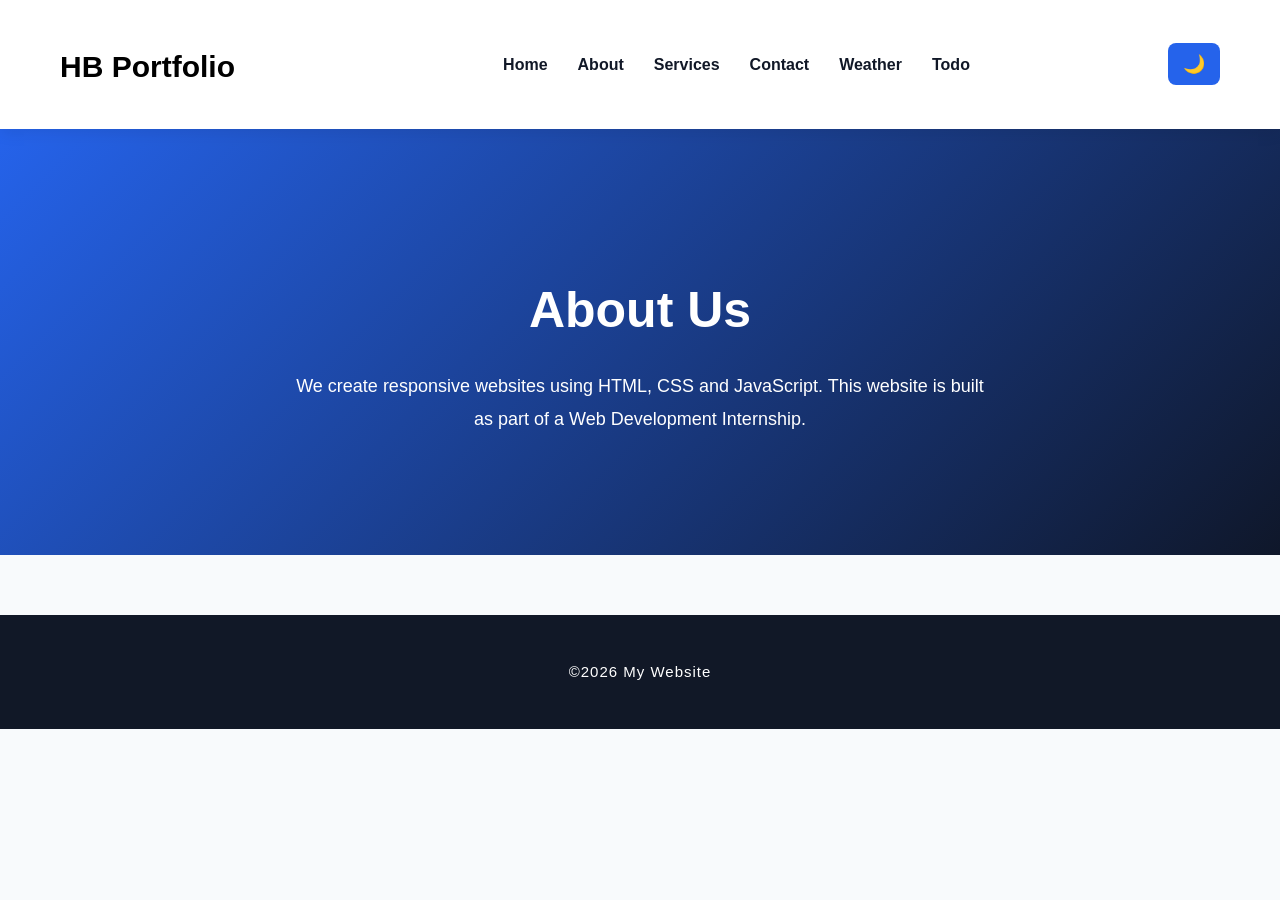
<file: about.html>
<!DOCTYPE html>
<html lang="en">
  <head>
<meta charset="UTF-8">
<meta name="viewport" content="width=device-width, initial-scale=1.0">

<title>About | HB Portfolio</title>

<meta name="description" content="Learn more about HB Portfolio, our web development journey, skills, and responsive website projects.">

<meta name="keywords" content="About, Portfolio, Web Development, HTML, CSS, JavaScript, Frontend">

<meta name="author" content="Himansh Bhagi">

<meta name="robots" content="index, follow">

<meta name="theme-color" content="#0d6efd">

<meta property="og:title" content="About | HB Portfolio">

<meta property="og:description" content="Learn more about HB Portfolio and our web development projects.">

<meta property="og:type" content="website">

<link rel="stylesheet" href="style.css">
</head>

<body>

<header>
<nav>
    <h2><span>HB</span> Portfolio</h2>

    <div class="menu-toggle" id="menu-toggle" role="button" aria-label="Open Navigation Menu">☰</div>

    <ul>
        <li><a href="index.html">Home</a></li>
        <li><a href="about.html">About</a></li>
        <li><a href="services.html">Services</a></li>
        <li><a href="contact.html">Contact</a></li>
        <li><a href="weather.html">Weather</a></li>
<li><a href="todo.html">Todo</a></li>
    </ul>

    <button id="theme-toggle" aria-label="Toggle Dark Mode">🌙</button>
</nav>
</header>

<section class="hero">
<h1>About Us</h1>

<p>
We create responsive websites using HTML, CSS and JavaScript.
This website is built as part of a Web Development Internship.
</p>

</section>

<footer>
<p>&copy;2026 My Website</p>
</footer>
<script src="script.js"></script>
</body>
</html>
</file>
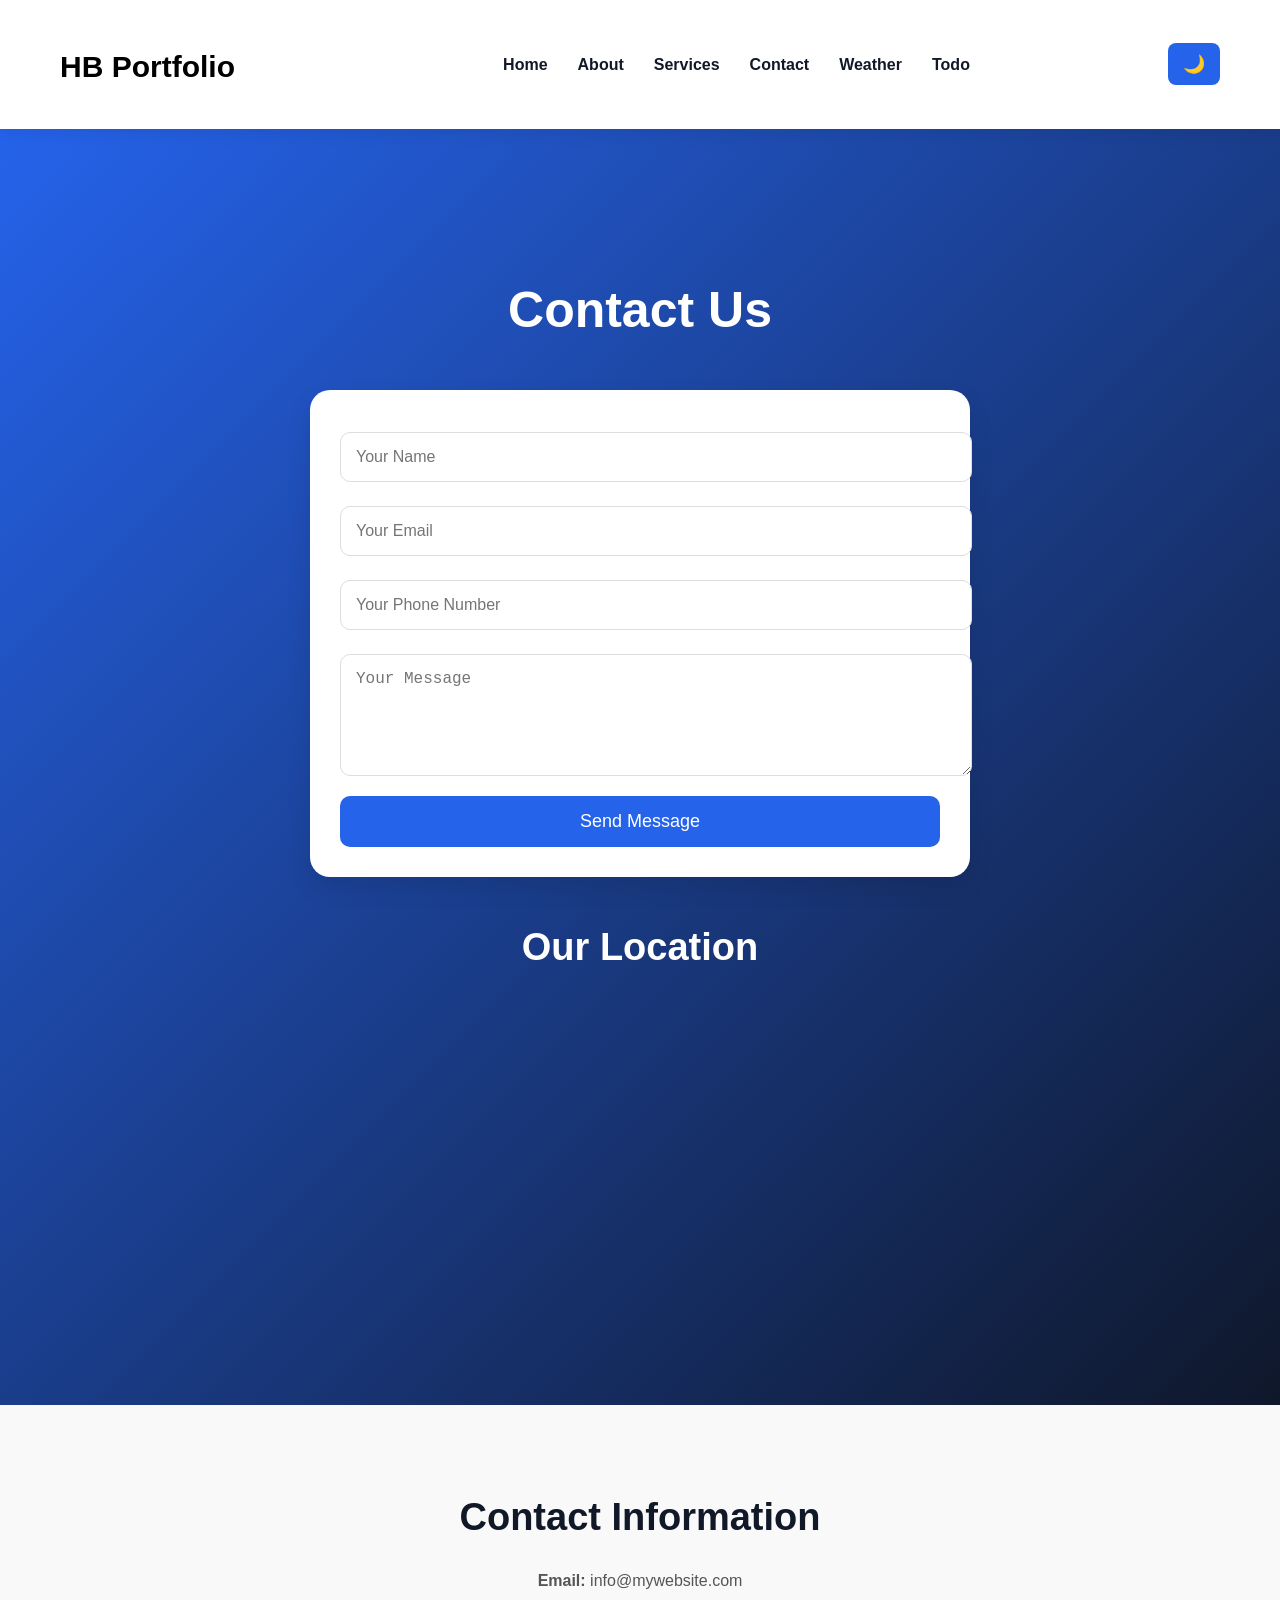
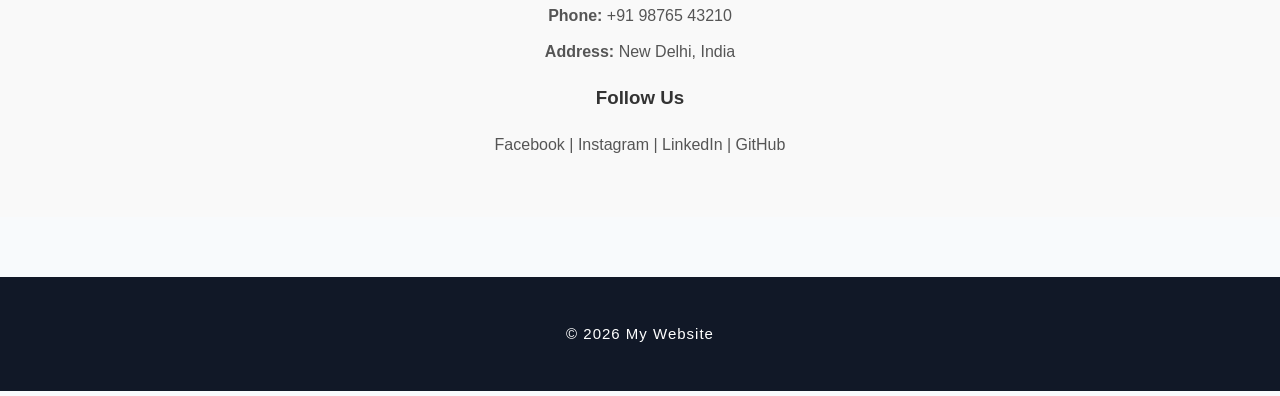
<file: contact.html>
<!DOCTYPE html>
<html lang="en">
</html>
<head>
<meta charset="UTF-8">
<meta name="viewport" content="width=device-width, initial-scale=1.0">

<title>Contact | HB Portfolio</title>

<meta name="description" content="Contact HB Portfolio for web development, UI design, and website support services.">

<meta name="keywords" content="Contact, Portfolio, Web Development, UI Design, Website Support">

<meta name="author" content="Himansh Bhagi">

<meta name="robots" content="index, follow">

<meta name="theme-color" content="#0d6efd">

<meta property="og:title" content="Contact | HB Portfolio">

<meta property="og:description" content="Get in touch with HB Portfolio for professional web development services.">

<meta property="og:type" content="website">

<link rel="stylesheet" href="style.css">
</head>

<body>

<header>
<nav>
    <h2><span>HB</span> Portfolio</h2>

    <div class="menu-toggle" id="menu-toggle" role="button" aria-label="Open Navigation Menu">☰</div>

    <ul>
        <li><a href="index.html">Home</a></li>
        <li><a href="about.html">About</a></li>
        <li><a href="services.html">Services</a></li>
        <li><a href="contact.html">Contact</a></li>
        <li><a href="weather.html">Weather</a></li>
<li><a href="todo.html">Todo</a></li>
    </ul>

    <button id="theme-toggle" aria-label="Toggle Dark Mode">🌙</button>
</nav>
</header>

<section class="hero">
<h1>Contact Us</h1>

<form id="contactForm" novalidate>

    <input type="text" id="name" placeholder="Your Name" required>

    <input type="email" id="email" placeholder="Your Email" required>

    <input type="tel" id="phone" placeholder="Your Phone Number" required>

    <textarea id="message" placeholder="Your Message" rows="5" required></textarea>

    <button type="submit">Send Message</button>

</form>
<h2>Our Location</h2>

<iframe
src="https://www.google.com/maps?q=New+Delhi&output=embed"
width="100%"
height="300"
style="border:0;"
loading="lazy"
allowfullscreen>
</iframe>

</section>
<section class="contact-info">
    <h2>Contact Information</h2>

    <p><strong>Email:</strong> info@mywebsite.com</p>
    <p><strong>Phone:</strong> +91 98765 43210</p>
    <p><strong>Address:</strong> New Delhi, India</p>

    <h3>Follow Us</h3>

    <p>
        Facebook | Instagram | LinkedIn | GitHub
    </p>
</section>
<footer>
<p>&copy; 2026 My Website</p>
</footer>
<script src="script.js"></script>
</body>
</html>
</file>
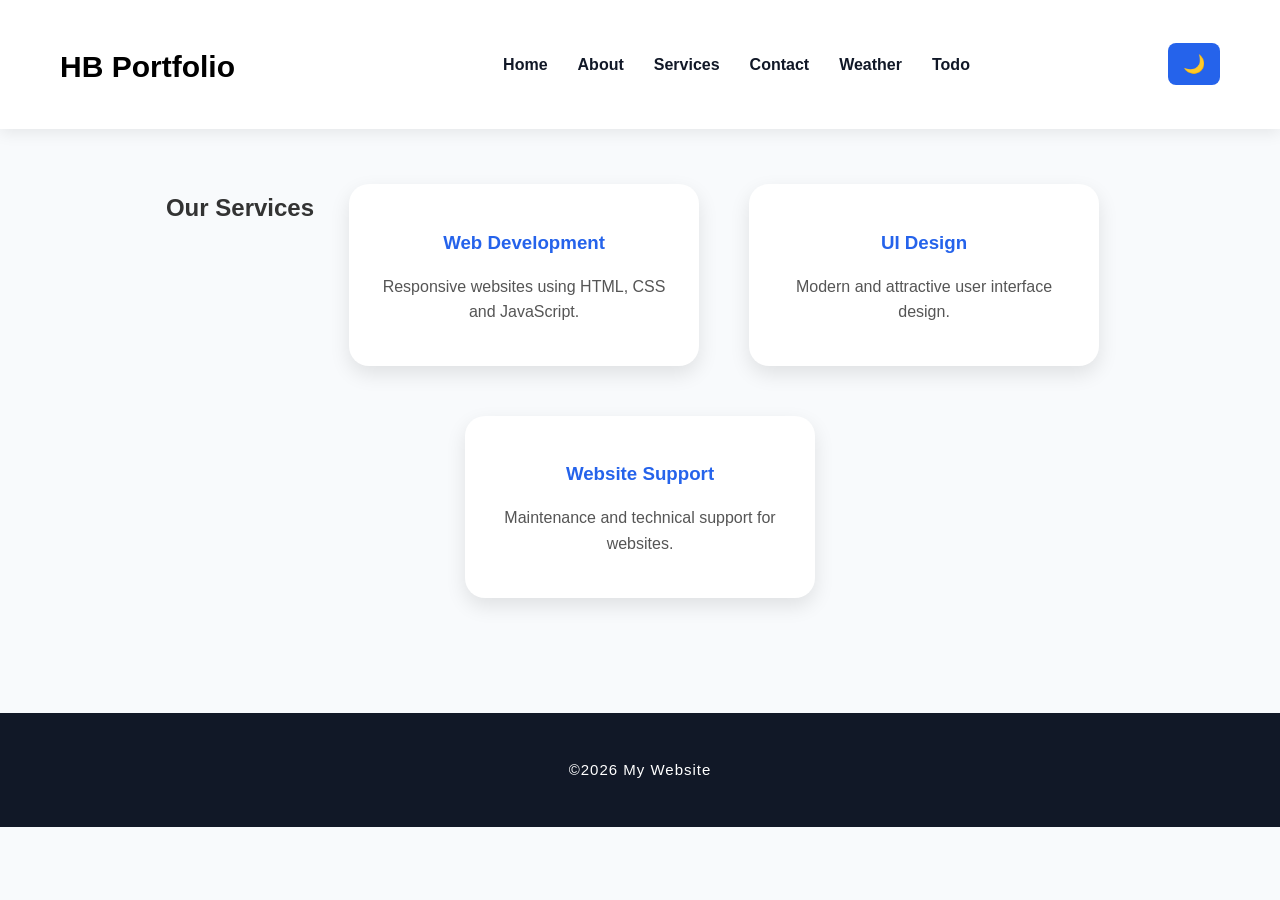
<file: services.html>
<!DOCTYPE html>
<html lang="en">
<head>
<meta charset="UTF-8">
<meta name="viewport" content="width=device-width, initial-scale=1.0">

<title>Services | HB Portfolio</title>

<meta name="description" content="Explore the web development, UI design, and website support services offered by HB Portfolio.">

<meta name="keywords" content="Services, Web Development, UI Design, Website Support, HTML, CSS, JavaScript">

<meta name="author" content="Himansh Bhagi">

<meta name="robots" content="index, follow">

<meta name="theme-color" content="#0d6efd">

<meta property="og:title" content="Services | HB Portfolio">

<meta property="og:description" content="Explore web development, UI design, and website support services.">

<meta property="og:type" content="website">

<link rel="stylesheet" href="style.css">
</head>

<body>

<header>
<nav>
    <h2><span>HB</span> Portfolio</h2>

    <div class="menu-toggle" id="menu-toggle" role="button" aria-label="Open Navigation Menu">☰</div>

    <ul>
        <li><a href="index.html">Home</a></li>
        <li><a href="about.html">About</a></li>
        <li><a href="services.html">Services</a></li>
        <li><a href="contact.html">Contact</a></li>
        <li><a href="weather.html">Weather</a></li>
<li><a href="todo.html">Todo</a></li>
    </ul>

    <button id="theme-toggle" aria-label="Toggle Dark Mode">🌙</button>
</nav>
</header>

<section class="services">
<h1>Our Services</h1>

<div class="card">
<h3>Web Development</h3>
<p>Responsive websites using HTML, CSS and JavaScript.</p>
</div>

<div class="card">
<h3>UI Design</h3>
<p>Modern and attractive user interface design.</p>
</div>

<div class="card">
<h3>Website Support</h3>
<p>Maintenance and technical support for websites.</p>
</div>

</section>

<footer>
<p>&copy;2026 My Website</p>
</footer>
<script src="script.js"></script>
</body>
</html>
</file>
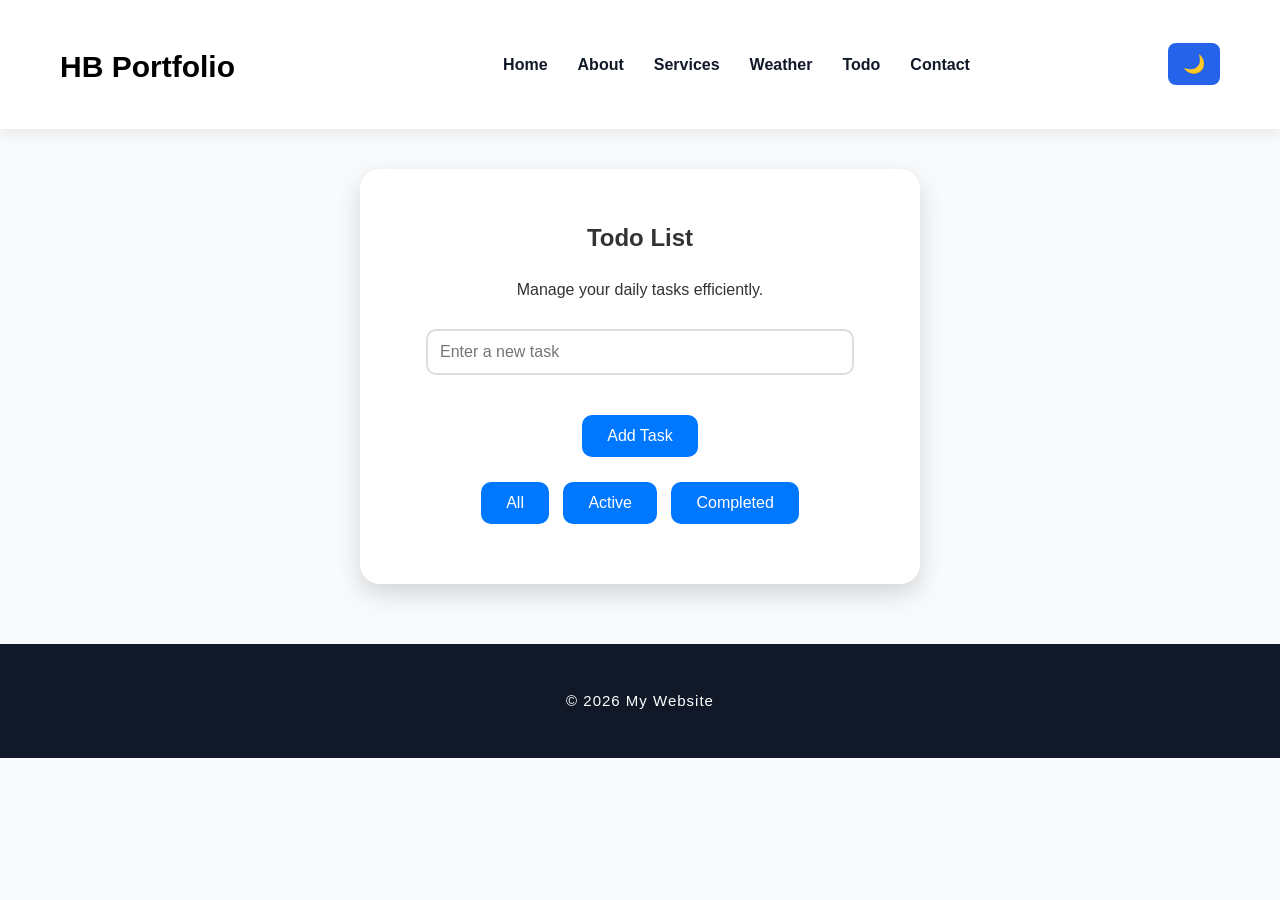
<file: todo.html>
<!DOCTYPE html>
<html lang="en">
<head>
<meta charset="UTF-8">
<meta name="viewport" content="width=device-width, initial-scale=1.0">

<title>Todo List | HB Portfolio</title>

<meta name="description" content="Organize your daily tasks with a responsive Todo List application built using HTML, CSS, JavaScript, and LocalStorage.">

<meta name="keywords" content="Todo List, Task Manager, JavaScript, HTML, CSS, LocalStorage">

<meta name="author" content="Himansh Bhagi">

<meta name="robots" content="index, follow">

<meta name="theme-color" content="#0d6efd">

<meta property="og:title" content="Todo List | HB Portfolio">

<meta property="og:description" content="Manage your daily tasks efficiently with a responsive Todo List application.">

<meta property="og:type" content="website">

<link rel="stylesheet" href="style.css">
</head>

<body>

<header>
<nav>
<h2><span>HB</span> Portfolio</h2>

<div class="menu-toggle" id="menu-toggle" role="button" aria-label="Open Navigation Menu">☰</div>

<ul>
<li><a href="index.html">Home</a></li>
<li><a href="about.html">About</a></li>
<li><a href="services.html">Services</a></li>
<li><a href="weather.html">Weather</a></li>
<li><a href="todo.html">Todo</a></li>
<li><a href="contact.html">Contact</a></li>
</ul>

<button id="theme-toggle" aria-label="Toggle Dark Mode">🌙</button>

</nav>
</header>

<section class="weather-box">

<h1>Todo List</h1>

<p>Manage your daily tasks efficiently.</p>

<input
type="text"
id="taskInput"
placeholder="Enter a new task">

<br><br>

<button id="addTask">
Add Task
</button>

<div class="filters">

<button id="allBtn">All</button>

<button id="activeBtn">Active</button>

<button id="completedBtn">Completed</button>

</div>

<ul id="taskList"></ul>

</section>

<footer>
<p>&copy; 2026 My Website</p>
</footer>

<script src="script.js"></script>

</body>
</html>
</file>
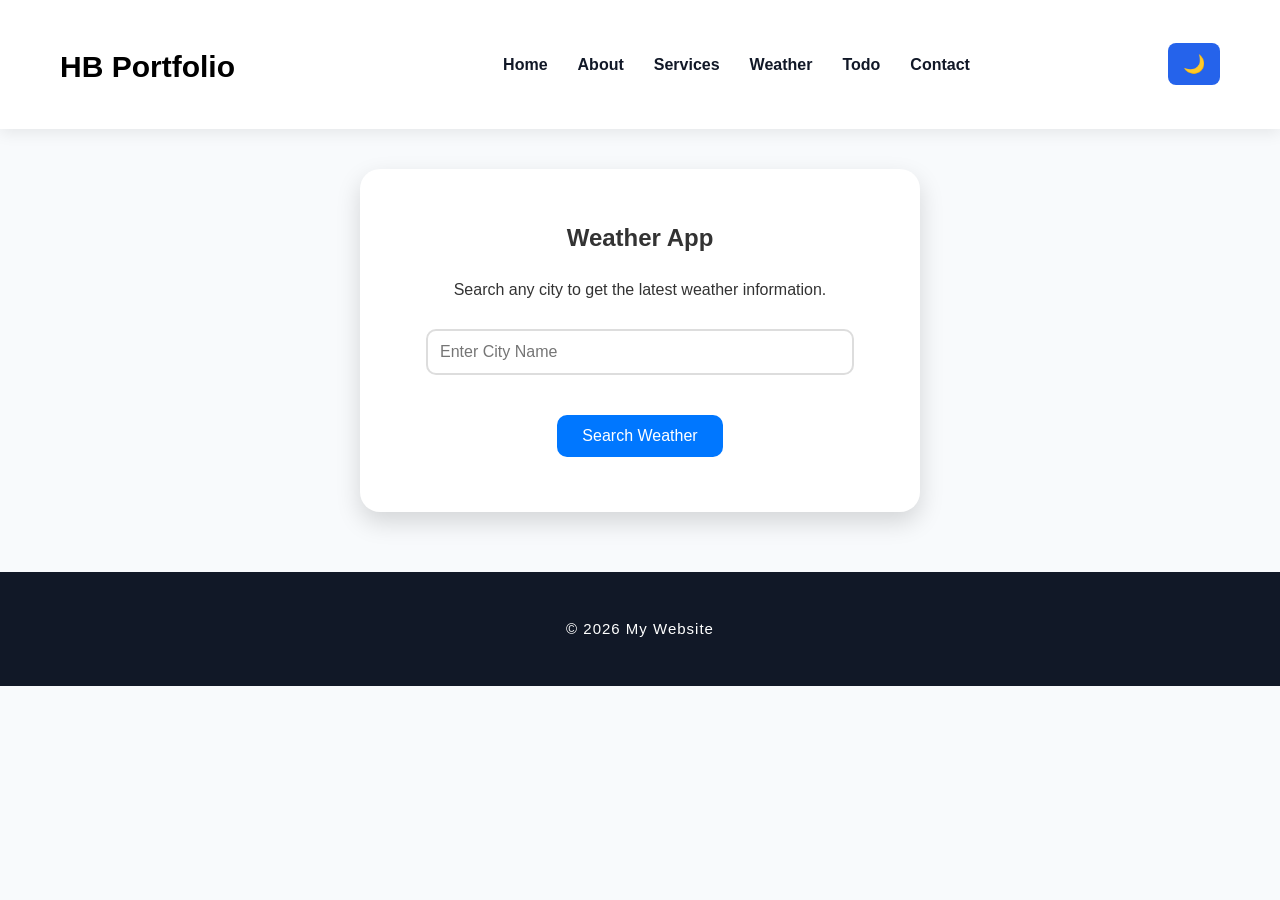
<file: weather.html>
<!DOCTYPE html>
<html lang="en">
<head>
<meta charset="UTF-8">
<meta name="viewport" content="width=device-width, initial-scale=1.0">

<title>Weather App | HB Portfolio</title>

<meta name="description" content="Check live weather updates for any city using the OpenWeather API with a responsive weather application.">

<meta name="keywords" content="Weather App, OpenWeather API, HTML, CSS, JavaScript, Live Weather">

<meta name="author" content="Himansh Bhagi">

<meta name="robots" content="index, follow">

<meta name="theme-color" content="#0d6efd">

<meta property="og:title" content="Weather App | HB Portfolio">

<meta property="og:description" content="Get real-time weather information for any city with the Weather App.">

<meta property="og:type" content="website">

<link rel="stylesheet" href="style.css">
</head>

<body>

<header>
<nav>
<h2><span>HB</span> Portfolio</h2>

<div class="menu-toggle" id="menu-toggle" role="button" aria-label="Open Navigation Menu">☰</div>

<ul>
<li><a href="index.html">Home</a></li>
<li><a href="about.html">About</a></li>
<li><a href="services.html">Services</a></li>
<li><a href="weather.html">Weather</a></li>
<li><a href="todo.html">Todo</a></li>
<li><a href="contact.html">Contact</a></li>
</ul>

<button id="theme-toggle" aria-label="Toggle Dark Mode">🌙</button>

</nav>
</header>

<section class="weather-box">

<h1>Weather App</h1>

<p>Search any city to get the latest weather information.</p>

<input
type="text"
id="cityInput"
placeholder="Enter City Name">

<br><br>

<button id="searchWeather">
Search Weather
</button>

<div id="weatherResult"></div>

</section>

<footer>
<p>&copy; 2026 My Website</p>
</footer>

<script src="script.js"></script>

</body>
</html>
</file>
<file: style.css>
{
    margin:0;
    padding:0;
    box-sizing:border-box;
    font-family:'Poppins',sans-serif;
}
html{
    scroll-behavior:smooth;
}
body{
    margin:0;
    padding:0;
    background:#f8fafc;
    color:#333;
    font-family:'Poppins',sans-serif;
    line-height:1.6;
}

nav{
    background:#ffffff;
    display:flex;
    justify-content:space-between;
    align-items:center;
    padding:18px 60px;
    box-shadow:0 4px 15px rgba(0,0,0,0.08);
    position:sticky;
    top:0;
    z-index:1000;
}

nav ul{
    list-style:none;
    display:flex;
}

nav ul li{
    margin-left:30px;
}

nav ul li a{
    color:#111827;
    text-decoration:none;
    font-weight:600;
    transition:0.3s;
}

nav ul li a:hover{
    color:#2563eb;
}

.hero{
    text-align:center;
    padding:100px 20px;
    background:linear-gradient(135deg,#2563eb,#0f172a);
    color:white;
}

.hero h1{
    font-size:40px;
    margin-bottom:20px;
}

.hero p{
    margin-bottom:20px;
}

.hero a{
    display:inline-block;
    background:#0077cc;
    color:white;
    padding:12px 20px;
    text-decoration:none;
    border-radius:5px;
}

.services{
    padding:40px 20px;
    text-align:center;
}

.card{
    display:inline-block;
    width:300px;
    background:white;
    padding:25px;
    margin:15px;
    border-radius:20px;
    box-shadow:0 8px 20px rgba(0,0,0,0.10);
    transition:0.3s;
    vertical-align:top;
}

footer{
    background:#111827;
    color:white;
    text-align:center;
    padding:30px 20px;
    margin-top:60px;
}

footer p{
    font-size:15px;
    letter-spacing:1px;
}
.hero img{
    width:300px;
    max-width:100%;
    margin-top:20px;
    border-radius:10px;
}

.services{
    display:flex;
    justify-content:center;
    flex-wrap:wrap;
    gap:20px;
}

.card:hover{
    transform:translateY(-10px);
    box-shadow:0 15px 30px rgba(37,99,235,0.20);
}
}
.gallery{
    text-align:center;
    padding:60px 20px;
    background:#ffffff;
}

.gallery h2{
    font-size:40px;
    margin-bottom:30px;
    color:#111827;
}

.gallery img{
    width:300px;
    height:200px;
    object-fit:cover;
    margin:15px;
    border-radius:18px;
    box-shadow:0 8px 20px rgba(0,0,0,0.10);
    transition:0.3s;
}

.gallery img:hover{
    transform:scale(1.06);
    box-shadow:0 15px 30px rgba(37,99,235,0.25);
}

form{
    max-width:500px;
    margin:auto;
}

input,textarea{
    width:100%;
    padding:10px;
    margin:10px 0;
}

button{
    background:#0077cc;
    color:white;
    border:none;
    padding:12px 20px;
    border-radius:5px;
    cursor:pointer;
}

button:hover{
    background:#005fa3;
}

@media (max-width:768px){

nav{
    flex-direction:column;
}

nav ul{
    flex-direction:column;
    text-align:center;
}

.services{
    flex-direction:column;
}

}
.why-us{
    padding:40px 20px;
    text-align:center;
    background:#f9f9f9;
}

.why-us h2{
    margin-bottom:30px;
}

.why-us .card{
    display:inline-block;
    width:280px;
    margin:15px;
    vertical-align:top;
}
.contact-info{
    text-align:center;
    padding:40px 20px;
    background:#f9f9f9;
}

.contact-info h2{
    margin-bottom:20px;
}

.contact-info p{
    margin:10px 0;
}
/* Responsive Design */

@media (max-width:768px){

nav{
    flex-direction:column;
    padding:15px;
}

nav h2{
    margin-bottom:15px;
}

nav ul{
    flex-direction:column;
    width:100%;
}

nav ul li{
    margin:10px 0;
    text-align:center;
}

.hero h1{
    font-size:30px;
}

.hero{
    padding:50px 15px;
}

.card{
    width:90%;
    margin:15px auto;
}

.gallery img{
    width:90%;
}

iframe{
    height:250px;
}

}
.testimonials{
    text-align:center;
    padding:40px 20px;
    background:#ffffff;
}

.testimonials h2{
    margin-bottom:30px;
}
.btn{
    display:inline-block;
    background:#0077cc;
    color:white;
    padding:12px 20px;
    text-decoration:none;
    border-radius:5px;
    margin-top:20px;
    font-weight:bold;
}

.btn:hover{
    background:#005fa3;
}
nav h2{
    font-size:30px;
    font-weight:700;
    color:#000;
}

nav h2 span{
    color:#000;
}
.hero img{
    width:450px;
    max-width:100%;
    border-radius:20px;
    margin:30px 0;
    box-shadow:0 15px 30px rgba(0,0,0,0.3);
}
.hero p{
    max-width:700px;
    margin:20px auto;
    font-size:18px;
    line-height:1.8;
}
.hero h1{
    font-size:50px;
    margin-bottom:20px;
}
.card h3{
    color:#2563eb;
    margin-bottom:15px;
}

.card p{
    color:#555;
    line-height:1.6;
}
form{
    max-width:600px;
    margin:40px auto;
    padding:30px;
    background:#ffffff;
    border-radius:20px;
    box-shadow:0 10px 25px rgba(0,0,0,0.1);
}

form input,
form textarea{
    width:100%;
    padding:15px;
    margin:12px 0;
    border:1px solid #ddd;
    border-radius:10px;
    font-size:16px;
    outline:none;
}

form input:focus,
form textarea:focus{
    border-color:#2563eb;
}

form button{
    width:100%;
    padding:15px;
    background:#2563eb;
    color:white;
    border:none;
    border-radius:10px;
    font-size:18px;
    cursor:pointer;
    transition:.3s;
}

form button:hover{
    background:#1d4ed8;
}
.contact-info{
    text-align:center;
    padding:50px 20px;
}

.contact-info h2{
    margin-bottom:20px;
    color:#111827;
}

.contact-info p{
    margin:10px 0;
    color:#555;
}
.why-us{
    background:#f8fafc;
    padding:70px 20px;
    text-align:center;
}

.why-us h2{
    font-size:40px;
    margin-bottom:40px;
    color:#111827;
}

.why-us .card{
    display:inline-block;
    width:300px;
    margin:15px;
    padding:30px 25px;
    background:#ffffff;
    border-radius:20px;
    box-shadow:0 8px 20px rgba(0,0,0,0.10);
    transition:0.3s;
    vertical-align:top;
}

.why-us .card:hover{
    transform:translateY(-10px);
    box-shadow:0 15px 30px rgba(37,99,235,0.20);
}

.why-us h3{
    color:#2563eb;
    margin-bottom:15px;
}

.why-us p{
    color:#555;
    line-height:1.7;
}
.testimonials{
    background:#ffffff;
    padding:70px 20px;
    text-align:center;
}

.testimonials h2{
    font-size:40px;
    margin-bottom:40px;
    color:#111827;
}

.testimonials .card{
    display:inline-block;
    width:320px;
    margin:15px;
    padding:30px;
    background:#f8fafc;
    border-radius:20px;
    box-shadow:0 8px 20px rgba(0,0,0,0.10);
    transition:0.3s;
    vertical-align:top;
}

.testimonials .card:hover{
    transform:translateY(-10px);
    box-shadow:0 15px 30px rgba(37,99,235,0.20);
}

.testimonials p{
    font-size:17px;
    font-style:italic;
    color:#555;
    line-height:1.7;
}

.testimonials h4{
    margin-top:20px;
    color:#2563eb;
}
main{
    max-width:1200px;
    margin:auto;
}
section{
    padding:70px 20px;
}

h2{
    font-size:38px;
    margin-bottom:20px;
}
#theme-toggle{
    padding:10px 15px;
    border:none;
    border-radius:8px;
    background:#2563eb;
    color:white;
    cursor:pointer;
    font-size:18px;
}
.dark-mode{
    background:#121212;
    color:white;
}

.dark-mode nav{
    background:#111827;
}

.dark-mode .card{
    background:#1f2937;
    color:white;
}

.dark-mode footer{
    background:#000;
}
.dark-mode .menu-toggle{
    color:white;
}
.dark-mode nav ul li a{
    color:white;
}

.dark-mode nav ul li a:hover{
    color:#60a5fa;
}
.dark-mode nav h2,
.dark-mode nav h2 span,
.dark-mode .gallery h2,
.dark-mode .contact-info h2,
.dark-mode .why-us h2,
.dark-mode .testimonials h2{
    color:white;
}

.dark-mode .card p,
.dark-mode .why-us p,
.dark-mode .testimonials p,
.dark-mode .contact-info p{
    color:#ddd;
}

.dark-mode .gallery{
    background:#121212;
}

.dark-mode .why-us{
    background:#121212;
}

.dark-mode .testimonials{
    background:#121212;
}

body{
    transition: background-color 0.4s ease, color 0.4s ease;
}

nav,
.card,
footer,
button{
    transition: all 0.4s ease;
}
#topBtn{
    position: fixed;
    bottom: 20px;
    right: 20px;
    display: none;
    background: #2563eb;
    color: white;
    border: none;
    border-radius: 50%;
    width: 50px;
    height: 50px;
    font-size: 22px;
    cursor: pointer;
    box-shadow: 0 4px 10px rgba(0,0,0,0.3);
    z-index: 999;
}

#topBtn:hover{
    transform: scale(1.1);
}
.menu-toggle{
    display:none;
    font-size:32px;
    cursor:pointer;
    color:#111827;
    user-select:none;
    transition:0.3s;
}

.menu-toggle:hover{
    transform:scale(1.1);
}

.dark-mode .menu-toggle{
    color:white;
}

@media (max-width:768px){

nav{
    flex-direction:column;
    padding:15px;
}

.menu-toggle{
    display:block;
    align-self:flex-end;
}

nav ul{
    display:none;
    flex-direction:column;
    width:100%;
    text-align:center;
    background:#ffffff;
    margin-top:15px;
    border-radius:12px;
    overflow:hidden;
    box-shadow:0 5px 15px rgba(0,0,0,.15);
}

nav ul.active{
    display:flex;
}

nav ul li{
    padding:15px;
    margin:0;
}

.dark-mode nav ul{
    background:#1f2937;
}

}
.slider{
    text-align:center;
    padding:50px 20px;
}

.slider img{
    width:90%;
    max-width:900px;
    height:450px;
    object-fit:cover;
    border-radius:20px;
    box-shadow:0 10px 25px rgba(0,0,0,.2);
}

.slider-buttons{
    margin-top:20px;
}

.slider-buttons button{
    margin:0 10px;
    padding:10px 20px;
    font-size:20px;
}
.stats{
    display:flex;
    justify-content:center;
    gap:40px;
    padding:70px 20px;
    text-align:center;
    flex-wrap:wrap;
}

.stat{
    background:white;
    padding:30px;
    border-radius:20px;
    width:220px;
    box-shadow:0 8px 20px rgba(0,0,0,.1);
}

.stat h2{
  font-size:45px;
    color:#2563eb;
}

.dark-mode .stat{
    background:#1f2937;
}

.dark-mode .stat p{
    color:#ddd;
}
.modal{
    display:none;
    position:fixed;
    left:0;
    top:0;
    width:100%;
    height:100%;
    background:rgba(0,0,0,.6);
    justify-content:center;
    align-items:center;
    z-index:1000;
}

.modal-content{
    background:white;
    padding:30px;
    border-radius:20px;
    width:90%;
    max-width:500px;
    text-align:center;
    position:relative;
    animation:popup .3s ease;
}

@keyframes popup{
    from{
        transform:scale(.7);
        opacity:0;
    }
    to{
        transform:scale(1);
        opacity:1;
    }
}

#closeModal{
    position:absolute;
    right:20px;
    top:15px;
    font-size:30px;
    cursor:pointer;
}

.dark-mode .modal-content{
    background:#1f2937;
    color:white;
}
/* Weather App */

.weather-box{
    max-width:500px;
    margin:40px auto;
    padding:30px;
    background:#fff;
    border-radius:20px;
    box-shadow:0 10px 25px rgba(0,0,0,.15);
    text-align:center;
}

.weather-box input{
    width:80%;
    padding:12px;
    font-size:16px;
    border:2px solid #ddd;
    border-radius:10px;
    margin-bottom:15px;
}

.weather-box button{
    padding:12px 25px;
    border:none;
    border-radius:10px;
    cursor:pointer;
    font-size:16px;
    background:#0077ff;
    color:white;
}

.weather-box button:hover{
    background:#005fd1;
}

#weatherResult{
    margin-top:25px;
    font-size:18px;
    line-height:1.8;
}
/* Dark Mode Weather */

.dark-mode .weather-box{
    background:#1f1f1f;
    color:white;
}

.dark-mode .weather-box h1,
.dark-mode .weather-box p{
    color:white;
}

.dark-mode .weather-box input{
    background:#333;
    color:white;
    border:1px solid #555;
}

.dark-mode .weather-box input::placeholder{
    color:#ccc;
}
#weatherResult img{
    width:100px;
    height:100px;
}

#weatherResult h2{
    margin:15px 0;
}

#weatherResult p{
    margin:8px 0;
    font-size:18px;
}
/* Todo App */

.filters{
    margin-top:20px;
}

.filters button{
    margin:5px;
}

#taskInput{
    width:80%;
    padding:12px;
    border:2px solid #ddd;
    border-radius:10px;
    font-size:16px;
}

#taskList{
    list-style:none;
    padding:0;
    margin-top:25px;
}

#taskList li{
    display:flex;
    justify-content:space-between;
    align-items:center;
    background:#f5f5f5;
    padding:12px;
    margin:10px 0;
    border-radius:10px;
}

.dark-mode #taskList li{
    background:#333;
    color:white;
}

.completed{
    text-decoration:line-through;
    opacity:.7;
}
</file>
